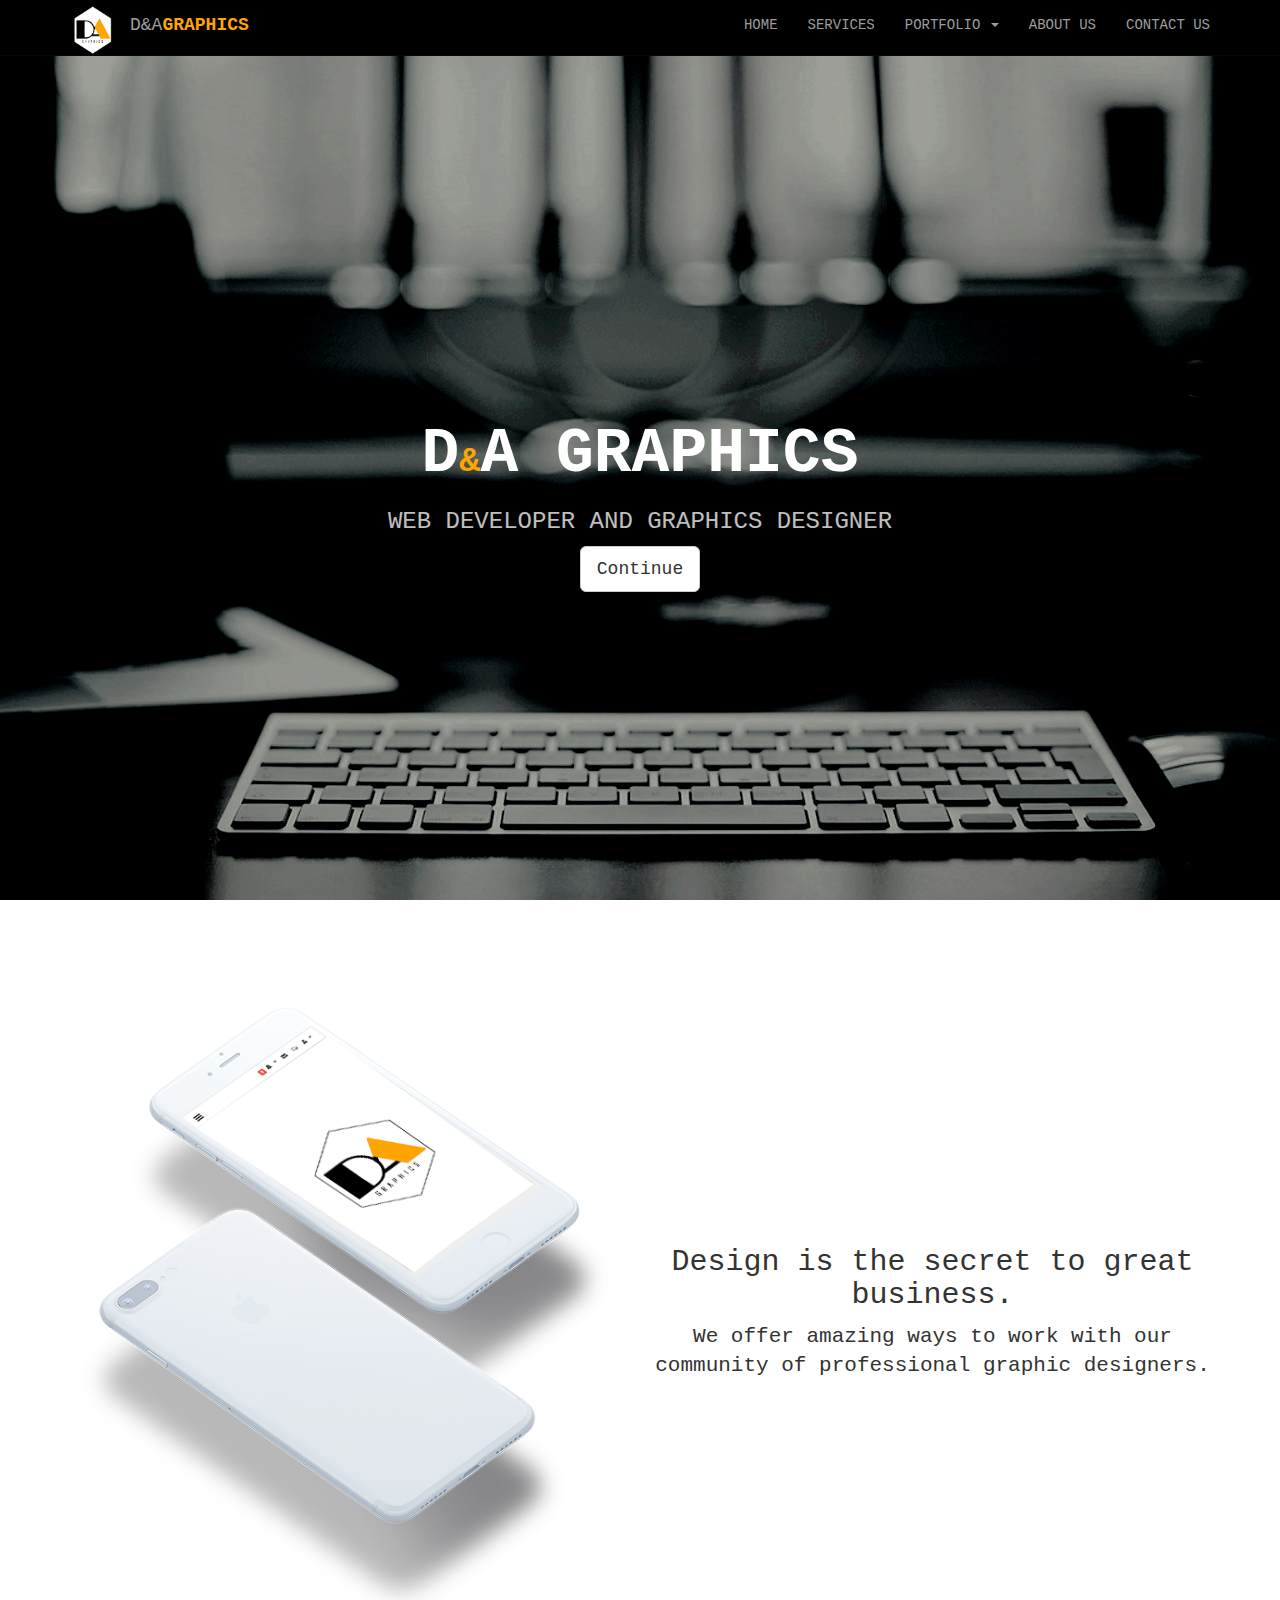
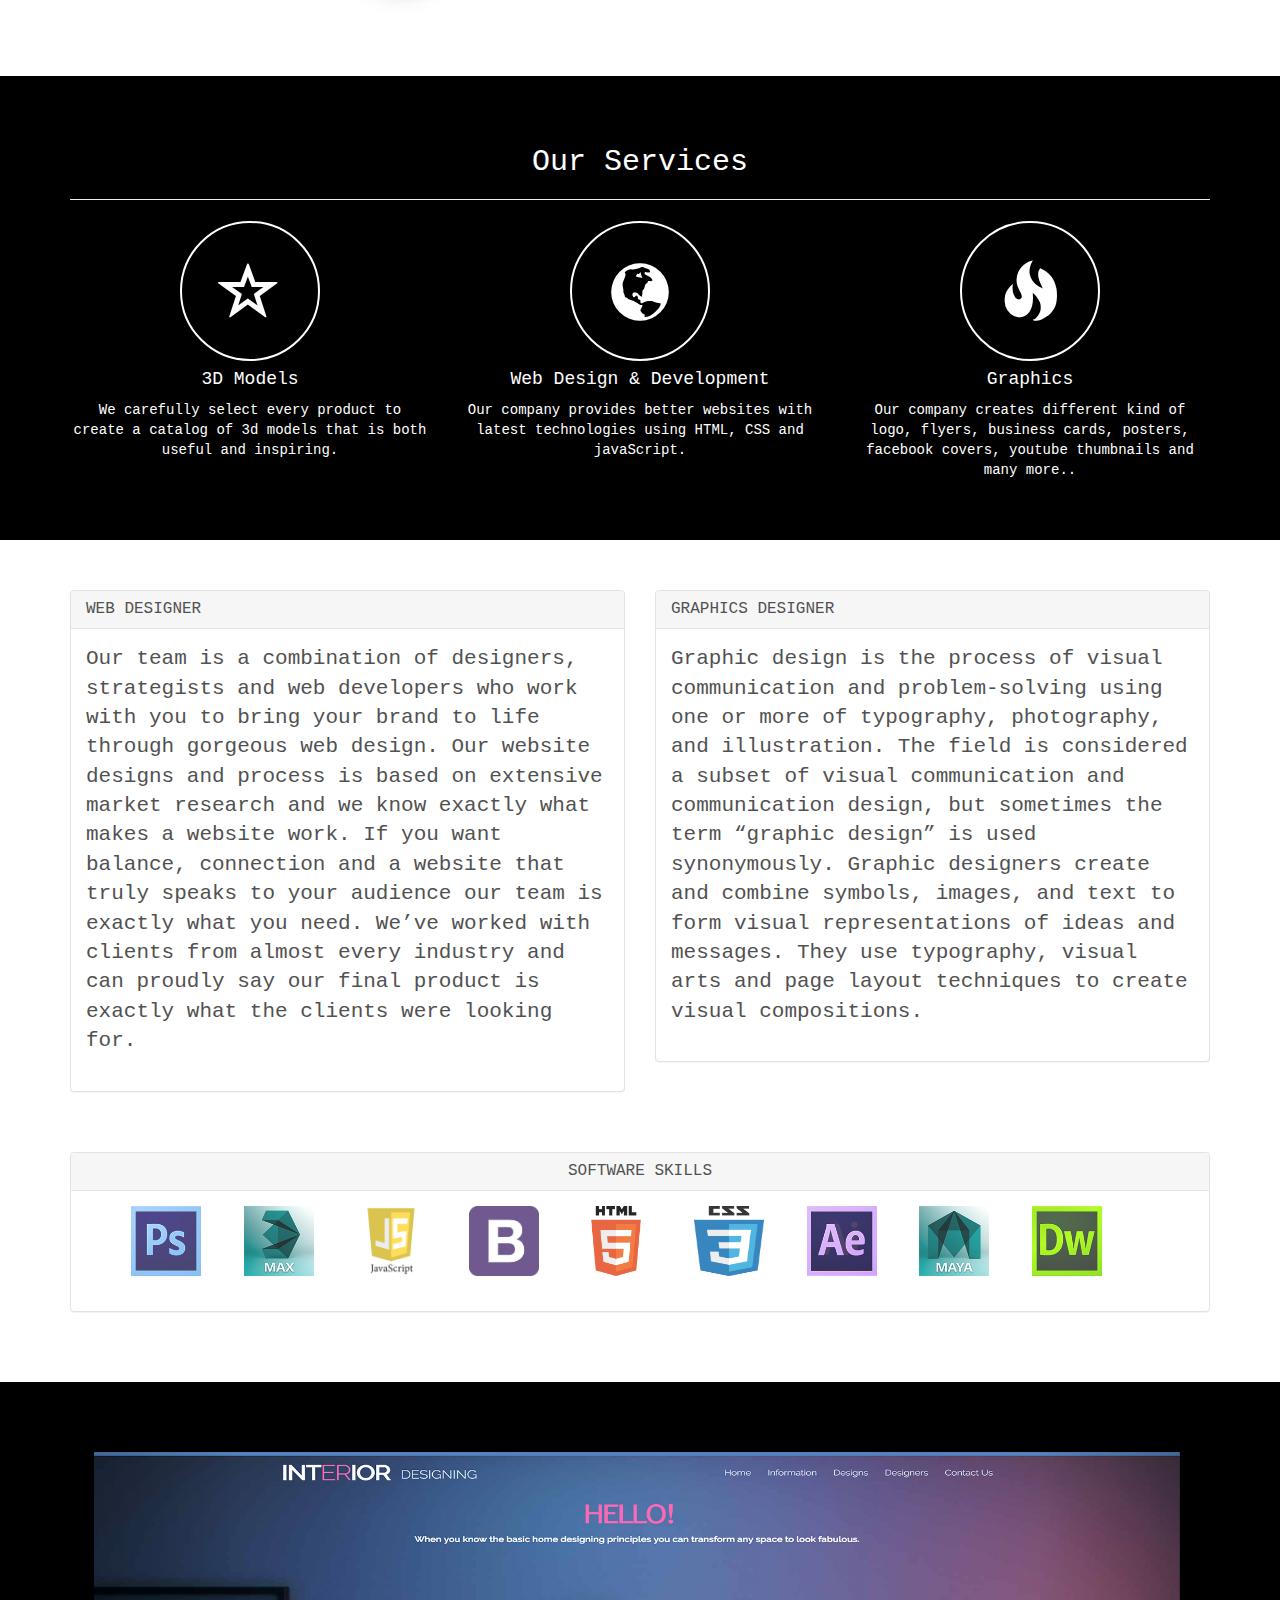
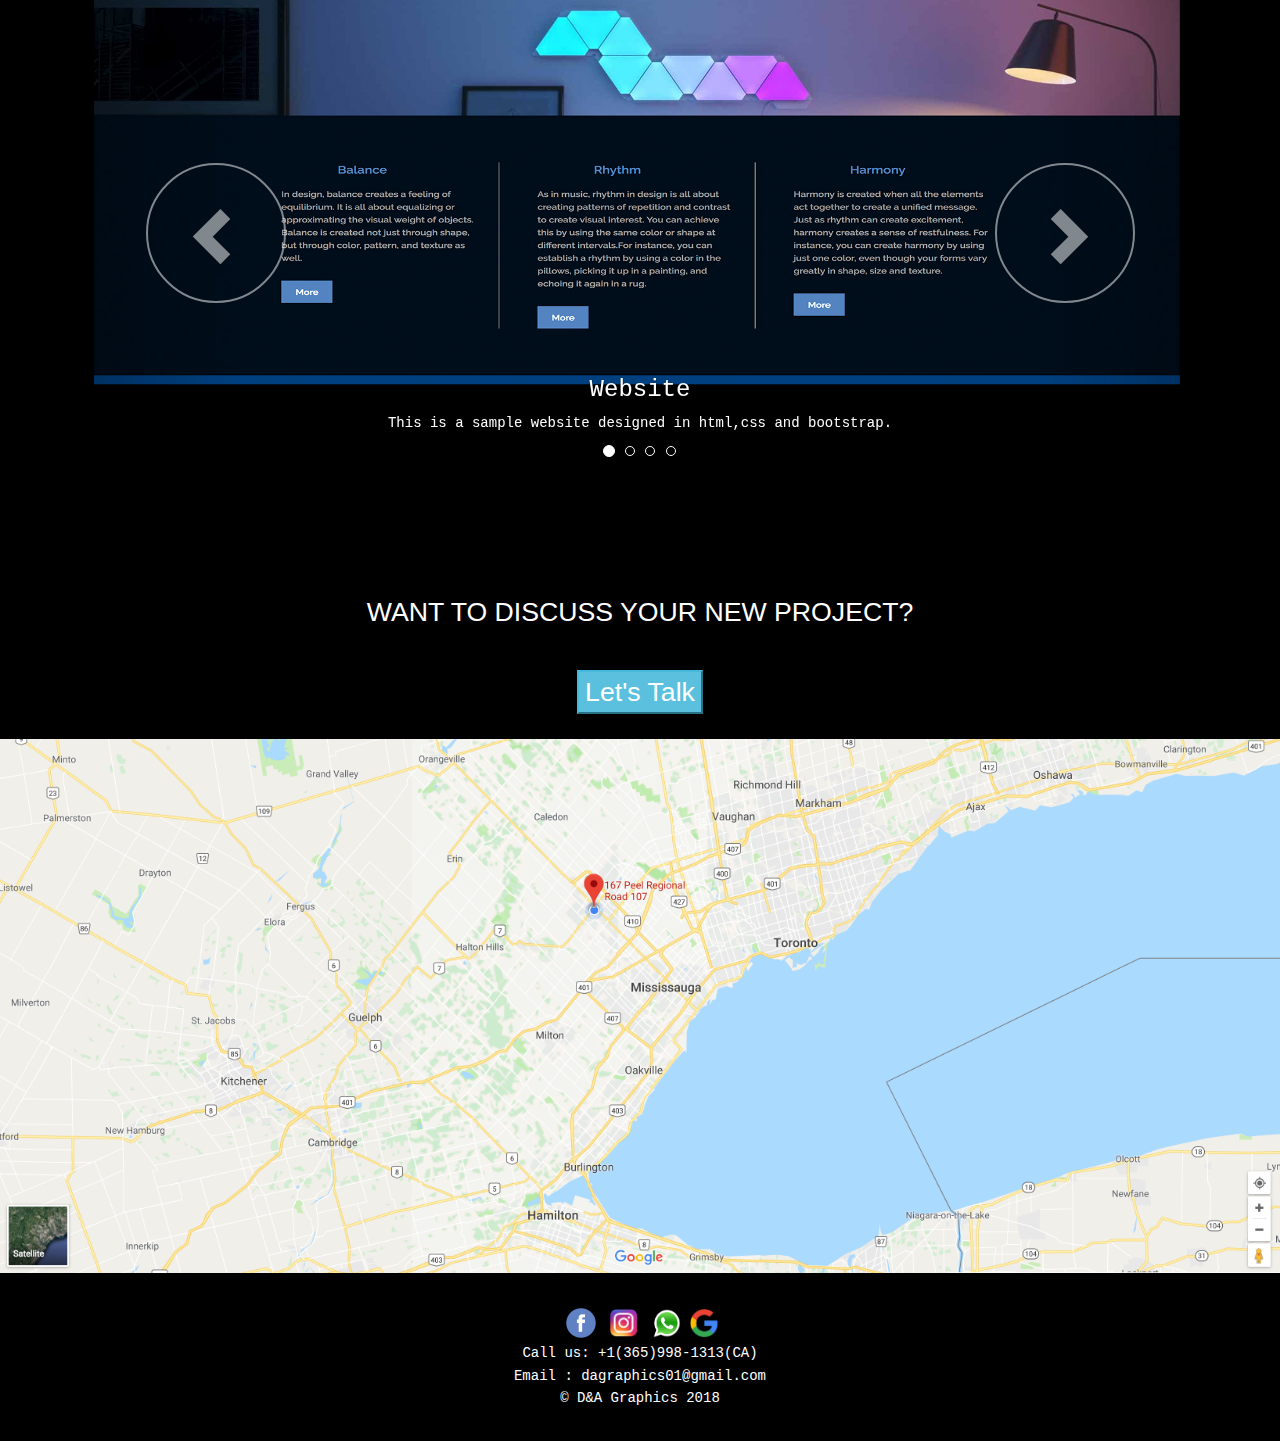
<file: index.html>
<!DOCTYPE html>
<html lang="en">

<head>
    <meta charset="utf-8" />
    <meta name="author" content="Script Tutorials" />
    <title>D&amp;AGRAPHICS</title>
    <link rel="icon" href="images/logo2.gif" type="image/gif" sizes="32x32" />

    <!-- attach CSS styles -->
    <link rel="stylesheet" href="https://maxcdn.bootstrapcdn.com/bootstrap/3.3.7/css/bootstrap.min.css">
    <link href="css/style.css" rel="stylesheet" />
    <link href="css/custom.css" rel="stylesheet" />

    <link href="http://allfont.net/allfont.css?fonts=agency-fb" rel="stylesheet" type="text/css" />

</head>

<body>
    <!--  BODY PAGE CONTENT -->
    <nav class="navbar navbar-static-top navbar-inverse bg-dark" role="navigation">
        <div class="container">
            <div class="navbar-header">
                <a class="navbar-brand" href="#" style="margin-top: -10px">
                    <img src="images/logo1.png" style="width:45px;">
                </a>
                <a class="navbar-brand" href="index.html">D&amp;A<strong style="color:orange;">GRAPHICS</strong></a>
            </div>

            <ul class="nav navbar-nav navbar-right">
                <li><a href="index.html">HOME</a></li>
                <li><a href="services.html">SERVICES</a></li>
                <li class="dropdown">
                    <a class="dropdown-toggle" data-toggle="dropdown" href="#">PORTFOLIO
                        <span class="caret"></span></a>
                    <ul class="dropdown-menu">
                        <li><a href="3dmodels.html">3D Models</a></li>
                        <li><a href="web.html">WEB</a></li>
                        <li><a href="graphics.html">GRAPHICS</a></li>

                    </ul>
                </li>
                <li><a href="about.html">ABOUT US</a></li>
                <li><a href="contact.html">CONTACT US</a></li>
            </ul>

        </div>
    </nav>
    <!-- first section - Home -->
    <div id="home" class="home">
        <div class="text-vcenter">
            <div class="animate fadeIn">

                <h1>D<strong style="font-size: 35px;color: orange ;">&amp;</strong>A GRAPHICS</h1>
                <h3 style="opacity: 0.75;">WEB DEVELOPER AND GRAPHICS DESIGNER</h3>
                <a href="#about" class="btn btn-default btn-lg">Continue</a>
            </div>
        </div>
    </div>
    <!-- /first section -->
    <!-- second section - About -->
    <div id="about" class="pad-section">
        <div class="container">
            <div class="row">
                <div class="col-sm-6">
                    <img src="images/logo.png" alt="" />
                </div>
                <div class="col-sm-6 text-center">
                    <br> <br> <br> <br> <br> <br> <br> <br> <br> <br> <br>
                    <h2>Design is the secret to great business.</h2>
                    <p class="lead">We offer amazing ways to work with our community of professional graphic designers.</p>
                </div>
            </div>
        </div>
    </div>
    <!-- /second section -->
    <!-- third section - Services -->
    <div id="services" class="pad-section">
        <div class="container">
            <h2 class="text-center">Our Services</h2>
            <hr />
            <div class="row text-center">

                <div class="col-sm-4 col-xs-6">
                    <i class="glyphicon glyphicon-star-empty"> </i>
                    <h4>3D Models</h4>
                    <p>We carefully select every product to create a catalog of 3d models that is both useful and inspiring.</p>
                </div>
                <div class="col-sm-4 col-xs-6">
                    <i class="glyphicon glyphicon-globe"> </i>
                    <h4>Web Design &amp; Development</h4>
                    <p>Our company provides better websites with latest technologies using HTML, CSS and javaScript.</p>
                </div>
                <div class="col-sm-4 col-xs-6">
                    <i class="glyphicon glyphicon-fire"> </i>
                    <h4>Graphics</h4>
                    <p>Our company creates different kind of logo, flyers, business cards, posters, facebook covers, youtube thumbnails and many more..</p>
                </div>
            </div>
        </div>
    </div>
    <!-- /third section -->
    <!-- fourth section - Information -->
    <div id="information" class="pad-section">
        <div class="container">
            <div class="row">
                <div class="col-sm-6">
                    <div class="panel panel-default">
                        <div class="panel-heading">
                            <h2 class="panel-title">WEB DESIGNER</h2>
                        </div>
                        <div class="panel-body lead">
                            Our team is a combination of designers, strategists and web developers who work with you to bring your brand to life through gorgeous web design. Our website designs and process is based on extensive market research and we know exactly what makes a website
                            work. If you want balance, connection and a website that truly speaks to your audience our team is exactly what you need. We’ve worked with clients from almost every industry and can proudly say our final product is exactly
                            what the clients were looking for.
                        </div>
                    </div>
                </div>
                <div class="col-sm-6">
                    <div class="panel panel-default">
                        <div class="panel-heading">
                            <h2 class="panel-title">GRAPHICS DESIGNER</h2>
                        </div>
                        <div class="panel-body lead">
                            Graphic design is the process of visual communication and problem-solving using one or more of typography, photography, and illustration. The field is considered a subset of visual communication and communication design, but sometimes the term “graphic
                            design” is used synonymously. Graphic designers create and combine symbols, images, and text to form visual representations of ideas and messages. They use typography, visual arts and page layout techniques to create visual
                            compositions.


                        </div>
                    </div>
                </div>
            </div>
            <br>
            <br>
            <div class="row">
                <div class="col-sm-12">
                    <div class="panel panel-default">
                        <div class="panel-heading">
                            <h2 class="panel-title" style="text-align: center"> SOFTWARE SKILLS</h2>
                        </div>
                        <div class="panel-body lead" style="margin-left: 45px">
                            <img id="imgx" src="images/tools/ps.jpg">
                            <img id="imgx" src="images/tools/max.jpg">
                            <img id="imgx" src="images/tools/js.png">
                            <img id="imgx" src="images/tools/bo.png">
                            <img id="imgx" src="images/tools/ht.png">
                            <img id="imgx" src="images/tools/cs.png">
                            <img id="imgx" src="images/tools/ae.jpg">
                            <img id="imgx" src="images/tools/maya.jpg">
                            <img id="imgx" src="images/tools/dw.jpg">

                        </div>
                    </div>
                </div>

            </div>
        </div>
    </div>
    <!-- /fourth section -->
    <!-- fifth section -->
    <div id="services" class="pad-section">
        <div class="container">
            <div class="row">
                <div class="col-sm-12 text-center">
                    <div class="container-fluid"></div>
                    <br>
                    <div id="myCarousel" class="carousel slide" data-ride="carousel">
                        <!-- Indicators -->
                        <ol class="carousel-indicators">
                            <li data-target="#myCarousel" data-slide-to="0" class="active"></li>
                            <li data-target="#myCarousel" data-slide-to="1"></li>
                            <li data-target="#myCarousel" data-slide-to="2"></li>
                            <li data-target="#myCarousel" data-slide-to="3"></li>
                        </ol>

                        <!-- Wrapper for slides -->
                        <div class="carousel-inner" role="listbox">

                            <div class="item active">
                                <img src="images/work/web.jpg" alt="Chania" width="560" height="245">
                                <div class="carousel-caption">
                                    <h3>Website</h3>
                                    <p>This is a sample website designed in html,css and bootstrap.</p>
                                </div>
                            </div>

                            <div class="item">
                                <img src="images/work/project_ios.jpg" alt="Chania" width="560" height="245">
                                <div class="carousel-caption">
                                    <h3>iOS Project</h3>
                                    <p>An iOS app designed in xcode.</p>
                                </div>
                            </div>

                            <div class="item">
                                <img src="images/work/2.jpg" alt="Flower" width="560" height="245">
                                <div class="carousel-caption">
                                    <h3>Interior Designing</h3>
                                    <p>This project is designed in maya showing its perfection and interior of a house. </p>
                                </div>
                            </div>

                            <div class="item">
                                <img src="images/work/3.jpg" alt="Flower" width="560" height="245">
                                <div class="carousel-caption">
                                    <h3>Exterior Designing</h3>
                                    <p>This project is designed in 3DS Max showing the exterior of a house..</p>
                                </div>
                            </div>
                            <div class="item">
                                <img src="images/work/4.jpg" alt="Flower" width="560" height="245">
                                <div class="carousel-caption">
                                    <h3>Poster</h3>
                                    <p>A sample poster designed in photoshop.</p>
                                </div>
                            </div>

                        </div>

                        <!-- Left and right controls -->
                        <a class="left carousel-control" href="#myCarousel" role="button" data-slide="prev">
                            <span class="glyphicon glyphicon-chevron-left" aria-hidden="true"></span>
                            <span class="sr-only">Previous</span>
                        </a>
                        <a class="right carousel-control" href="#myCarousel" role="button" data-slide="next">
                            <span class="glyphicon glyphicon-chevron-right" aria-hidden="true"></span>
                            <span class="sr-only">Next</span>
                        </a>
                    </div>
                </div>
            </div>
        </div>
    </div>
    </div>
    <div id="services" class="pad-section" style="margin-bottom: -45px;">
        <div class="container-fluid">
            <div class="row">
                <div class="col-sm-12 text-center" id="serve1">
                    WANT TO DISCUSS YOUR NEW PROJECT?
                    <br><br>
                    <a href="contact.html"><button class="btn-default btn-info" >Let's Talk</button></a>
                </div>
            </div>

        </div>
    </div>
    <br>
    <!-- /fifth section -->
    <!-- google map -->
    <div>
        <img src="images/google.png" style="width: 100%">
    </div>
    <!-- /google map -->
    <!-- footer -->
    <footer class="text-muted">
        <div class="container" style="text-align: center">
            <a href="https://www.facebook.com/b.arshdeep"><img src="images/icons/fb.png" style="width:40px;height: 40px;"></a>
            <a href="https://www.instagram.com/sam" /><img src="images/icons/instagram.png" style="width:30px;height: 30px;"></a>
            <a href="https://web.whatsapp.com/"> <img src="images/icons/whatsapp.png" style="width:48px;height: 30px;margin-left: -15px"></a>
            <a href="https://plus.google.com/u/0/113193075357521890215"><img src="images/icons/google.png" style="width:30px;height: 30px;"></a>
            <p>Call us:  +1(365)998-1313(CA)</p>
            <p>Email : dagraphics01@gmail.com</p>
            <p>&copy; D&amp;A Graphics 2018</p>
        </div>
    </footer>
    <!-- /footer -->
    <!-- attach JavaScripts -->
    <script src="js/jquery.min.js"></script>
    <script src="js/bootstrap.min.js"></script>


</body>

</html>
</file>
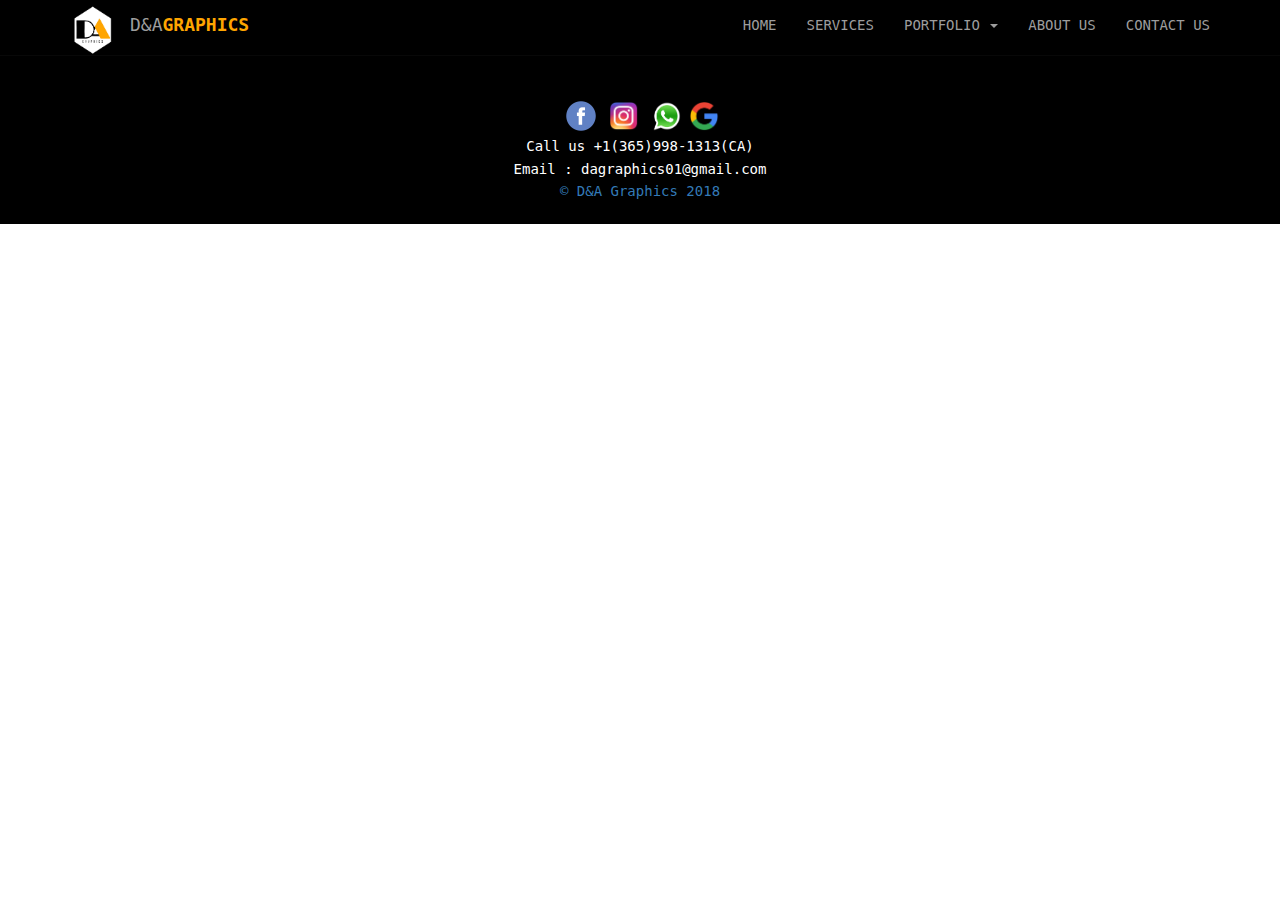
<file: about.html>
<!DOCTYPE html>
<html lang="en">

<head>
    <meta charset="utf-8">
    <meta http-equiv="X-UA-Compatible" content="IE=edge">
    <meta name="viewport" content="width=device-width, initial-scale=1">
    <title>D&amp;AGRAPHICS</title>
    <!-- Bootstrap -->
    <link rel="stylesheet" href="https://maxcdn.bootstrapcdn.com/bootstrap/3.3.7/css/bootstrap.min.css">
    <script src="https://ajax.googleapis.com/ajax/libs/jquery/3.3.1/jquery.min.js"></script>

    <link href="css/bootstrap-theme.min.css" rel="stylesheet">
    <link href="css/bootstrap.min.css" rel="stylesheet">
    <!-- Custom -->
    <link href="css/custom.css" rel="stylesheet">
    <link href="css/style.css" rel="stylesheet">
    <script src="https://maxcdn.bootstrapcdn.com/bootstrap/4.1.0/js/bootstrap.min.js"></script>
    <link href="http://allfont.net/allfont.css?fonts=agency-fb" rel="stylesheet" type="text/css" />
</head>

<body>

    <nav class="navbar navbar-static-top navbar-inverse bg-dark" style="background: black" role="navigation">
        <div class="container">
            <div class="navbar-header">
                <a class="navbar-brand" href="#" style="margin-top: -10px">
                    <img src="images/logo1.png" style="width:45px;">
                </a>
                <a class="navbar-brand" href="index.html">D&amp;A<strong style="color:orange;">GRAPHICS</strong></a>
            </div>

            <ul class="nav navbar-nav navbar-right">
                <li><a href="index.html">HOME</a></li>
                <li><a href="services.html">SERVICES</a></li>
                <li class="dropdown">
                    <a class="dropdown-toggle" data-toggle="dropdown" href="#">PORTFOLIO
                        <span class="caret"></span></a>
                    <ul class="dropdown-menu">
                        <li><a href="3dmodels.html">3D Models</a></li>
                        <li><a href="web.html">WEB</a></li>
                        <li><a href="graphics.html">GRAPHICS</a></li>

                    </ul>
                </li>
                <li><a href="about.html">ABOUT US</a></li>
                <li><a href="contact.html">CONTACT US</a></li>
            </ul>

        </div>
    </nav>
    <main role="main" id="web">


    </main>

    <!-- footer -->
    <footer class="text-muted">
        <div class="container" style="text-align: center">
            <a href="https://www.facebook.com/b.arshdeep"><img src="images/icons/fb.png" style="width:40px;height: 40px;"></a>
            <a href="https://www.instagram.com/sam" /><img src="images/icons/instagram.png" style="width:30px;height: 30px;"></a>
            <a href="https://web.whatsapp.com/"> <img src="images/icons/whatsapp.png" style="width:48px;height: 30px;margin-left: -15px"></a>
            <a href="https://plus.google.com/u/0/113193075357521890215"><img src="images/icons/google.png" style="width:30px;height: 30px;"></a>
            <p>Call us +1(365)998-1313(CA)</p>
            <p>Email : dagraphics01@gmail.com</p>
            <p><a href="https://arsh-boparai.github.io/AD_GRAPHICS/">&copy; D&amp;A Graphics 2018</a></p>
        </div>
    </footer>
    <!-- /footer -->

    <!-- Core JavaScript
    ================================================== -->
    <!-- Placed at the end of the document so the pages load faster -->

    <script src="js/jquery.min.js"></script>
    <script src="js/bootstrap.min.js"></script>
    <script src="js/custom.js"></script>


</body>



</html>
</file>
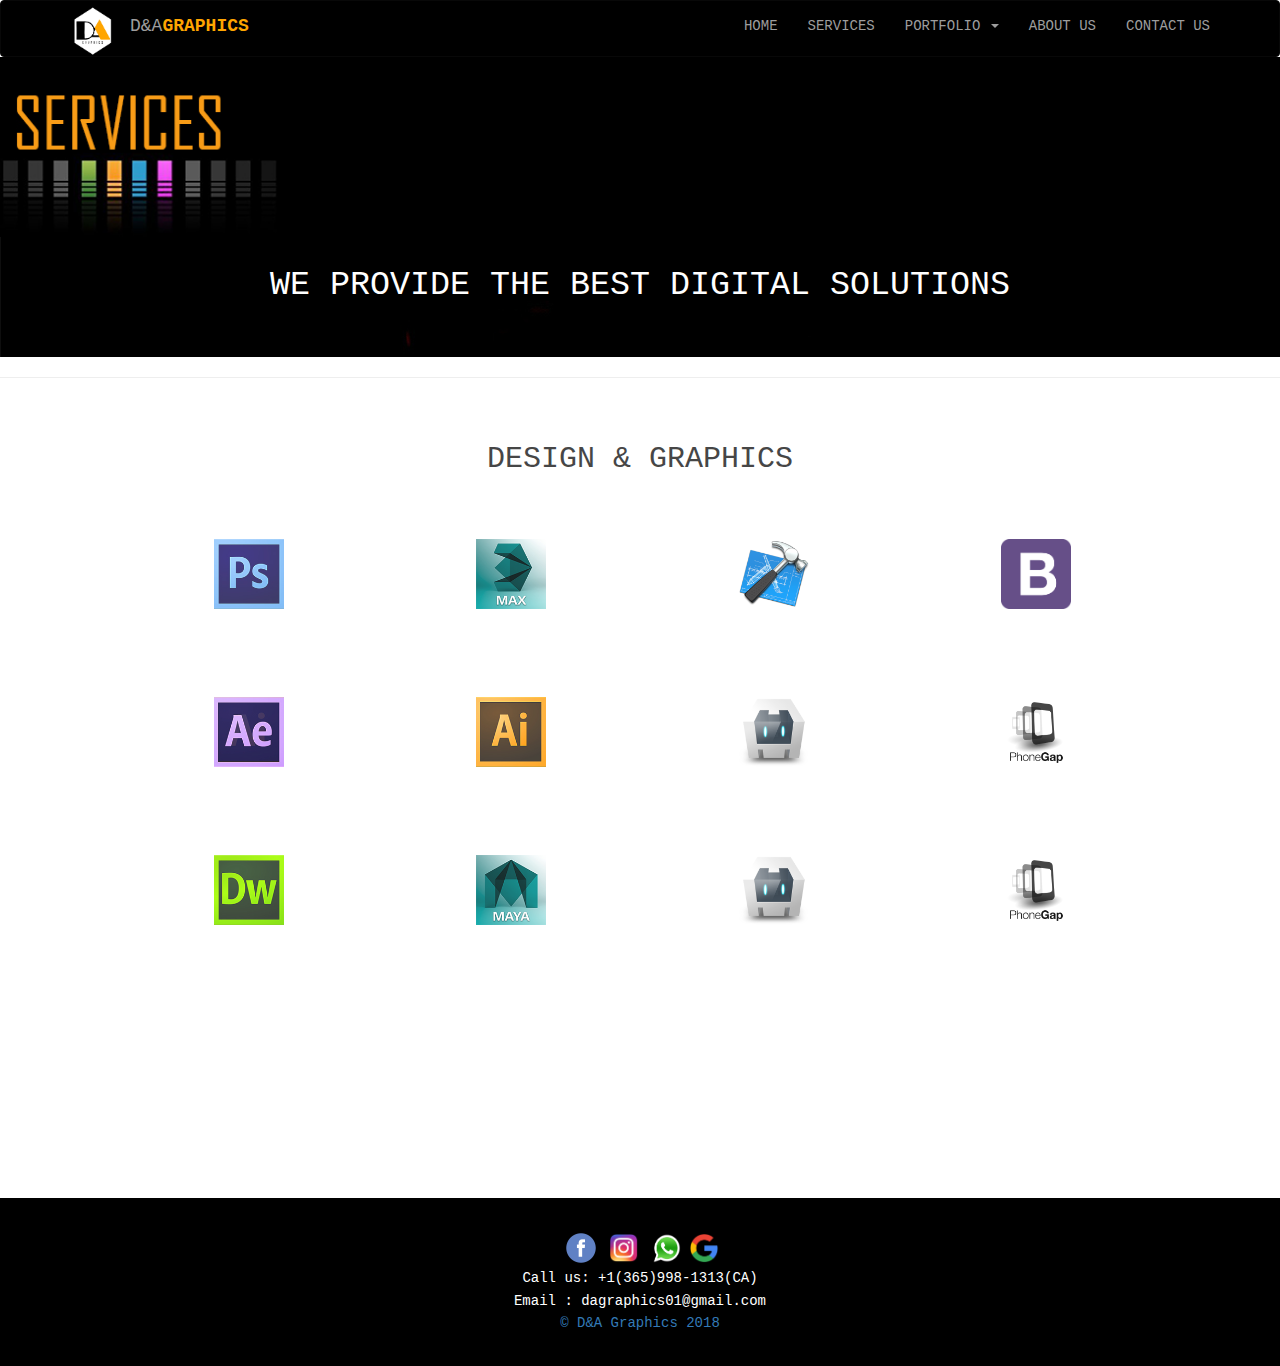
<file: services.html>
<!DOCTYPE html>
<html lang="en">

<head>
    <meta charset="utf-8" />
    <meta name="author" content="Script Tutorials" />
    <title>D&amp;AGRAPHICS</title>
    <link rel="icon" href="images/logo2.gif" type="image/gif" sizes="32x32" />

    <!-- attach CSS styles -->
    <link rel="stylesheet" href="https://maxcdn.bootstrapcdn.com/bootstrap/3.3.7/css/bootstrap.min.css">
    <link href="css/style.css" rel="stylesheet" />
    <link href="css/custom.css" rel="stylesheet" />

    <link href="http://allfont.net/allfont.css?fonts=agency-fb" rel="stylesheet" type="text/css" />


</head>

<body>

    <!--  BODY PAGE CONTENT -->
    <nav class="navbar navbar-toggleable-sm navbar-inverse bg-dark" role="navigation">
        <div class="container">
            <div class="navbar-header">
                <a class="navbar-brand" href="#" style="margin-top: -10px">
                    <img src="images/logo1.png" style="width:45px;">
                </a>
                <a class="navbar-brand" href="index.html">D&amp;A<strong style="color:orange;">GRAPHICS</strong></a>
            </div>

            <ul class="nav navbar-nav navbar-right">
                <li><a href="index.html">HOME</a></li>
                <li><a href="services.html">SERVICES</a></li>
                <li class="dropdown">
                    <a class="dropdown-toggle" data-toggle="dropdown" href="#">PORTFOLIO
                            <span class="caret"></span></a>
                    <ul class="dropdown-menu">
                        <li><a href="3dmodels.html">3D Models</a></li>
                        <li><a href="web.html">WEB</a></li>
                        <li><a href="graphics.html">GRAPHICS</a></li>

                    </ul>
                </li>
                <li><a href="about.html">ABOUT US</a></li>
                <li><a href="contact.html">CONTACT US</a></li>
            </ul>

        </div>

    </nav>
    <main role="main">
        <div id="homeservices" class="home">

        </div>

        <div class="container-fluid" id="serve2">
            WE PROVIDE THE BEST DIGITAL SOLUTIONS
        </div>
        <hr>
        <div class="container" id="serve">
            <div class="row">

                <div>
                    <h2 style="text-align: center"> DESIGN & GRAPHICS</h2>
                    <br>
                    <div class="col-sm">

                        <div class="panel-body lead" style="margin-left: 35px">
                            <img id="imgx" src="images/tools/ps.jpg">
                            <img id="imgx" src="images/tools/max.jpg" style="margin-left: 150px">
                            <img id="imgx" src="images/tools/xcode.png" style="margin-left: 150px">
                            <img id="imgx" src="images/tools/bo.png" style="margin-left: 150px">

                        </div>

                    </div>
                </div>


            </div>
            <div class="row">

                <div>

                    <br>
                    <div class="col-sm">

                        <div class="panel-body lead" style="margin-left: 35px">
                            <img id="imgx" src="images/tools/ae.jpg">
                            <img id="imgx" src="images/tools/ai.jpg" style="margin-left: 150px">
                            <img id="imgx" src="images/tools/co.png" style="margin-left: 150px">
                            <img id="imgx" src="images/tools/ph.png" style="margin-left: 150px">

                        </div>

                    </div>
                </div>


            </div>
            <div class="row">

                <div>

                    <br>
                    <div class="col-sm">

                        <div class="panel-body lead" style="margin-left: 35px">
                            <img id="imgx" src="images/tools/dw.jpg">
                            <img id="imgx" src="images/tools/maya.jpg" style="margin-left: 150px">
                            <img id="imgx" src="images/tools/co.png" style="margin-left: 150px">
                            <img id="imgx" src="images/tools/ph.png" style="margin-left: 150px">

                        </div>

                    </div>
                </div>


            </div>

        </div>


    </main>

    <!-- footer -->
    <footer class="text-muted">
        <div class="container" style="text-align: center">
            <a href="https://www.facebook.com/b.arshdeep"><img src="images/icons/fb.png" style="width:40px;height: 40px;"></a>
            <a href="https://www.instagram.com/sam" /><img src="images/icons/instagram.png" style="width:30px;height: 30px;"></a>
            <a href="https://web.whatsapp.com/"> <img src="images/icons/whatsapp.png" style="width:48px;height: 30px;margin-left: -15px"></a>
            <a href="https://plus.google.com/u/0/113193075357521890215"><img src="images/icons/google.png" style="width:30px;height: 30px;"></a>
            <p>Call us: +1(365)998-1313(CA)</p>
            <p>Email : dagraphics01@gmail.com</p>
            <p><a href="https://arsh-boparai.github.io/AD_GRAPHICS/">&copy; D&amp;A Graphics 2018</a></p>
        </div>
    </footer>

    <!-- Core JavaScript
    ================================================== -->
    <!-- Placed at the end of the document so the pages load faster -->

    <script src="js/jquery.min.js"></script>
    <script src="js/bootstrap.min.js"></script>


</body>



</html>
</file>
<file: css/style.css>
/* general styles */

html,
body {
    height: 100%;
    width: 100%;
}


/* padded section */

.pad-section {
    padding: 50px 0;
}

.pad-section img {
    width: 100%;
}

#imgx {
    width: 70px;
    height: 70px;
    margin-right: 30px;
    opacity: 1.0;
}

#imgx:hover {
    opacity: 0.7;
}


/* vertical-centered text */

.text-vcenter {
    display: table-cell;
    text-align: center;
    vertical-align: middle;
}

.text-vcenter h1 {
    font-size: 4.5em;
    font-weight: 700;
    margin: 0;
    padding: 0;
}


/* additional sections */

#web {
    background: black;
    color: white;
    font-family: monospace;
    padding-top: 20px;
    font-size: 30px;
    text-align: center;
}

#home {
    background: url(../images/bg1.jpg) no-repeat center center fixed;
    display: table;
    height: 100%;
    position: relative;
    width: 100%;
    font-family: "Rockwell Extra Bold", "Rockwell Bold", monospace;
    color: white;
    -webkit-background-size: cover;
    -moz-background-size: cover;
    -o-background-size: cover;
    background-size: cover;
}

#homegraphics {
    margin-top: -20px;
    background: url(../images/models/3DModels.jpg) no-repeat center center fixed;
    display: table;
    height: 180px;
    position: relative;
    width: 100%;
    font-family: 'Gill Sans';
    color: white;
    -webkit-background-size: cover;
    -moz-background-size: cover;
    -o-background-size: cover;
    background-size: cover;
}

#homeservices {
    margin-top: -20px;
    background: url(../images/models/services1.jpg) no-repeat center center fixed;
    display: table;
    height: 180px;
    position: relative;
    width: 100%;
    font-family: 'Gill Sans';
    color: white;
    -webkit-background-size: cover;
    -moz-background-size: cover;
    -o-background-size: cover;
    background-size: cover;
}

#homegraphics1 {
    margin-top: -20px;
    background: url(../images/models/exterior.jpg) no-repeat center center fixed;
    display: table;
    height: 380px;
    position: relative;
    width: 100%;
    font-family: 'Gill Sans';
    color: white;
    -webkit-background-size: cover;
    -moz-background-size: cover;
    -o-background-size: cover;
    background-size: cover;
}

#homegraphics2 {
    margin-top: -20px;
    background: url(../images/models/Interior2.jpg) no-repeat center center fixed;
    display: table;
    height: 380px;
    position: relative;
    width: 100%;
    font-family: 'Gill Sans';
    color: white;
    -webkit-background-size: cover;
    -moz-background-size: cover;
    -o-background-size: cover;
    background-size: cover;
}

#interior {
    background: url(../images/models/interior.jpg) no-repeat center center fixed;
    display: table;
    color: black;
    text-align: center;
    font-size: 50px;
    height: 700px;
    position: relative;
    width: 100%;
    font-family: agency fb;
    -webkit-background-size: cover;
    -moz-background-size: cover;
    -o-background-size: cover;
    background-size: cover;
}

#about {}

#services {
    background-color: black;
    color: #ffffff;
}

#services .glyphicon {
    border: 2px solid #FFFFFF;
    border-radius: 50%;
    display: inline-block;
    font-size: 60px;
    height: 140px;
    line-height: 140px;
    text-align: center;
    vertical-align: middle;
    width: 140px;
}

#information {
    background: url(../images/bg2.jpg) no-repeat center center fixed;
    display: table;
    height: 600px;
    position: relative;
    width: 100%;
    -webkit-background-size: cover;
    -moz-background-size: cover;
    -o-background-size: cover;
    background-size: cover;
}

#information .panel {
    opacity: 0.85;
}

#google_map {
    height: 500px;
}

footer {
    padding: 20px 0;
}

footer .glyphicon {
    color: white;
    font-size: 60px;
}

footer .glyphicon:hover {
    color: white;
}

.animate {
    -webkit-animation-duration: 7s;
    animation-duration: 7s;
    -webkit-animation-fill-mode: both;
    animation-fill-mode: both;
}

@-webkit-keyframes fadeIn {
    from {
        opacity: 0;
    }
    to {
        opacity: 1;
    }
}

@keyframes fadeIn {
    from {
        opacity: 0;
    }
    to {
        opacity: 1;
    }
}

.fadeIn {
    -webkit-animation-name: fadeIn;
    animation-name: fadeIn;
}

footer {
    background: black;
}

.jumbotron {
    background: white;
    color: orange;
    border-radius: 0px;
    padding: 70px
}

.jumbotron small {
    color: #FFF;
}

.h1 small {
    font-size: 24px;
    color: grey;
}
</file>
<file: css/custom.css>
body {
        min-height: 75rem;
        font-family: Consolas, monaco, monospace!important;
        /* Can be removed; just added for demo purposes */
    }
    
    #model {
        font-family: agency fb;
        font-size: 15pt
    }
    
    .carousel-inner img {
        width: 100%;
        height: 100%;
    }
    
    .jumbotron {
        background: #358CCE;
        color: #FFF;
        border-radius: 0px;
    }
    
    .jumbotron-sm {
        padding-top: 24px;
        padding-bottom: 24px;
    }
    
    .jumbotron small {
        color: #FFF;
    }
    
    .h1 small {
        font-size: 24px;
    }
    
    #model2 {
        font-family: agency fb;
        font-size: 20pt
    }
    
    #patti {
        background: black;
        height: 150px;
        width: 100%;
        color: white;
        text-align: center;
        font-size: 50px;
        padding-top: 25px;
        font-family: agency fb;
    }
    
    #serve {
        text-align: center;
        height: 800px;
        padding: 25px;
        opacity: 0.9;
        font-size: 20pt;
        font-family: Consolas, monaco, monospace
    }
    
    #serve2 {
        text-align: center;
        height: 120px;
        padding-top: 25px;
        color: white;
        background: url(../images/bg2.jpg);
        font-size: 25pt;
        font-family: Consolas, monaco, monospace;
    }
    
    #serve1 {
        text-align: center;
        width: 100%;
        font-size: 20pt;
        font-family: Verdana, Geneva, Tahoma, sans-serif
    }
    
    .navbar {
        margin-bottom: 0;
        padding-bottom: 5px
    }
    
    .bg-dark {
        background-color: black!important;
    }
    
    .jumbotron {
        padding-top: 6rem;
        padding-bottom: 6rem;
        margin-bottom: 0;
        background-color: #fff;
    }
    
    .jumbotron p:last-child {
        margin-bottom: 0;
    }
    
    .jumbotron-heading {
        font-weight: 300;
    }
    
    .jumbotron .container {
        max-width: 40rem;
    }
    
    .area {
        padding-top: 3rem;
        padding-bottom: 3rem;
        background-color: #f7f7f7;
    }
    
    footer {
        padding-top: 3rem;
        padding-bottom: 3rem;
        color: white!important
    }
    
    footer p {
        margin-bottom: .25rem;
        color: white!important
    }
    
    .float-right {
        float: right!important;
        color: white!important
    }
    
    #myImg,
    #myImg2,
    #myImg3,
    #myImg4 {
        border-radius: 5px;
        cursor: pointer;
        transition: 0.3s;
    }
    
    #myImg:hover,
    #myImg2:hover,
    #myImg3:hover,
    #myImg4:hover,
    #myImg5:hover,
    #myImg6:hover,
    #myImg7:hover,
    #myImg8:hover,
    #myImg9:hover,
    #myImg10:hover,
    #myImg11:hover,
    #myImg12:hover,
    #myImg13:hover,
    #myImg14:hover {
        opacity: 0.7;
    }
    /* The Modal (background) */
    
    .modal {
        display: none;
        /* Hidden by default */
        position: fixed;
        /* Stay in place */
        z-index: 1;
        /* Sit on top */
        padding-top: 100px;
        /* Location of the box */
        left: 0;
        top: 0;
        width: 100%;
        /* Full width */
        height: 100%;
        /* Full height */
        overflow: auto;
        /* Enable scroll if needed */
        background-color: rgb(0, 0, 0);
        /* Fallback color */
        background-color: rgba(0, 0, 0, 0.9);
        /* Black w/ opacity */
    }
    /* Modal Content (image) */
    
    .modal-content {
        margin: auto;
        display: block;
        width: 80%;
        max-width: 700px;
    }
    /* Caption of Modal Image */
    
    #caption {
        margin: auto;
        display: block;
        width: 80%;
        max-width: 700px;
        text-align: center;
        color: #ccc;
        padding: 10px 0;
        height: 150px;
    }
    /* Add Animation */
    
    .modal-content,
    #caption {
        -webkit-animation-name: zoom;
        -webkit-animation-duration: 0.6s;
        animation-name: zoom;
        animation-duration: 0.6s;
    }
    
    @-webkit-keyframes zoom {
        from {
            -webkit-transform: scale(0)
        }
        to {
            -webkit-transform: scale(1)
        }
    }
    
    @keyframes zoom {
        from {
            transform: scale(0)
        }
        to {
            transform: scale(1)
        }
    }
    /* The Close Button */
    
    .close {
        position: absolute;
        top: 15px;
        right: 35px;
        color: #f1f1f1;
        font-size: 40px;
        font-weight: bold;
        transition: 0.3s;
    }
    
    .close:hover,
    .close:focus {
        color: #bbb;
        text-decoration: none;
        cursor: pointer;
    }
    /* 100% Image Width on Smaller Screens */
    
    @media only screen and (max-width: 700px) {
        .modal-content {
            width: 100%;
        }
    }
</file>
